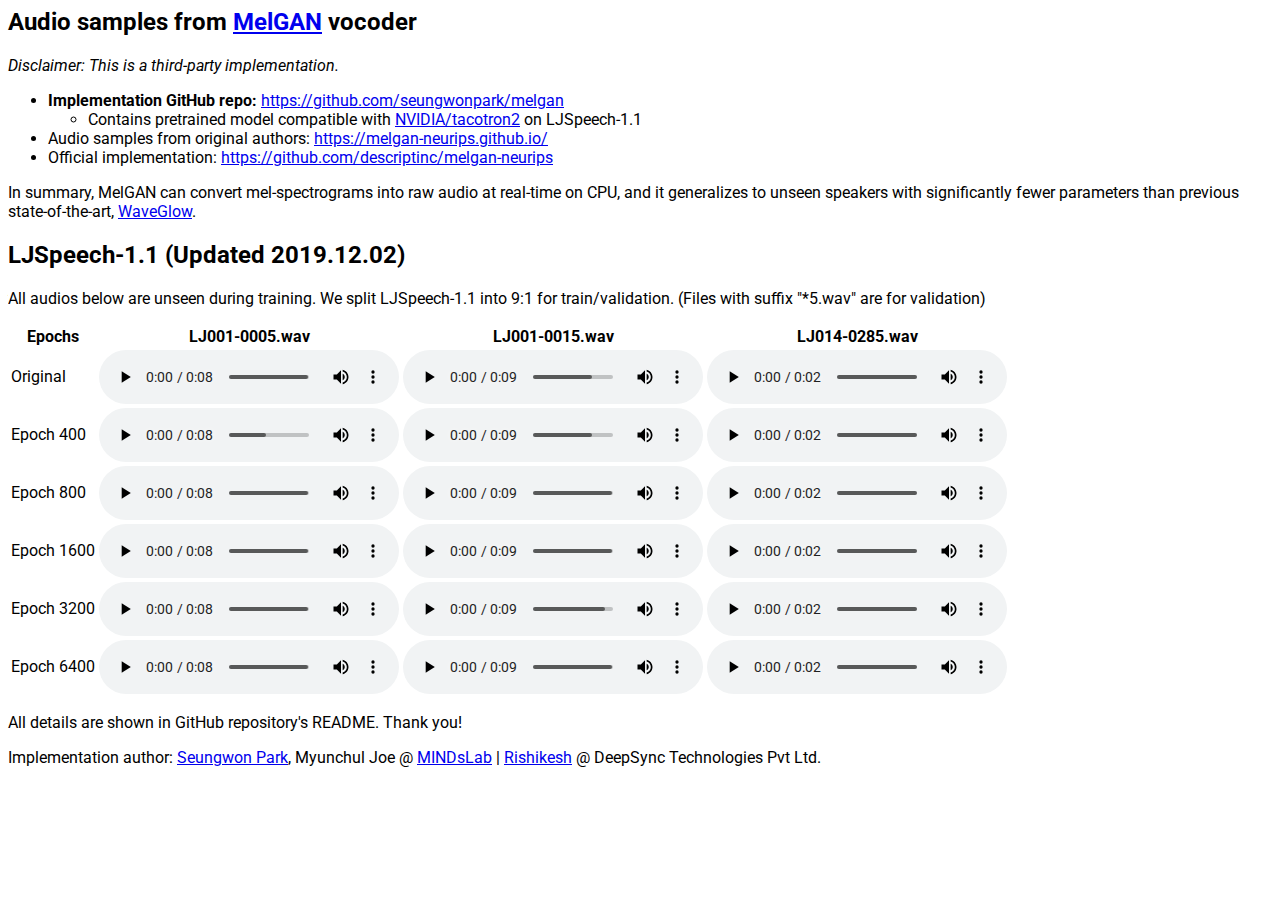
<file: index.html>
<html>

<head>
  <meta http-equiv="Content-Type" content="text/html; charset=UTF-8">
  <title>MelGAN Audio Samples</title>
  <link rel="stylesheet" type="text/css" href="./resources/stylesheet.css">
</head>

<body>
  <div>
  	<h2>Audio samples from <a href="https://arxiv.org/abs/1910.06711">MelGAN</a> vocoder</h2>
    <p><i>Disclaimer: This is a third-party implementation.</i></p>
    <ul>
      <li><b>Implementation GitHub repo:</b> <a href="https://github.com/seungwonpark/melgan">https://github.com/seungwonpark/melgan</a></li>
      <ul>
        <li>Contains pretrained model compatible with <a href="https://github.com/NVIDIA/tacotron2">NVIDIA/tacotron2</a> on LJSpeech-1.1</li>
      </ul>
      <li>Audio samples from original authors: <a href="https://melgan-neurips.github.io/">https://melgan-neurips.github.io/</a></li>
      <li>Official implementation: <a href="https://github.com/descriptinc/melgan-neurips">https://github.com/descriptinc/melgan-neurips</a></li>
    </ul>

    <p>In summary, MelGAN can convert mel-spectrograms into raw audio at real-time on CPU,
      and it generalizes to unseen speakers with significantly fewer parameters than previous state-of-the-art,
      <a href="https://arxiv.org/abs/1811.00002">WaveGlow</a>.
    </p>

    <h2>LJSpeech-1.1 (Updated 2019.12.02)</h2>
    <p>All audios below are unseen during training. We split LJSpeech-1.1 into 9:1 for train/validation. (Files with suffix "*5.wav" are for validation) </p>
    <table>
      <thead>
        <tr>
          <th>Epochs</th>
          <th>LJ001-0005.wav</th>
          <th>LJ001-0015.wav</th>
          <th>LJ014-0285.wav</th>
        </tr>
      </thead>
      <tbody>
        <tr>
          <td>Original</td>
          <td><audio controls class="audio-player" preload="metadata">
              <source src="audios/LJ001-0005.wav" type="audio/wav"></audio></td>
          <td><audio controls class="audio-player" preload="metadata">
              <source src="audios/LJ001-0015.wav" type="audio/wav"></audio></td>
          <td><audio controls class="audio-player" preload="metadata">
              <source src="audios/LJ014-0285.wav" type="audio/wav"></audio></td>
        </tr>
        <tr>
          <td>Epoch 400</td>
          <td><audio controls class="audio-player" preload="metadata">
              <source src="audios/LJ001-0005_reconstructed_epoch0400.wav" type="audio/wav"></audio></td>
          <td><audio controls class="audio-player" preload="metadata">
              <source src="audios/LJ001-0015_reconstructed_epoch0400.wav" type="audio/wav"></audio></td>
          <td><audio controls class="audio-player" preload="metadata">
              <source src="audios/LJ014-0285_reconstructed_epoch0400.wav" type="audio/wav"></audio></td>
        </tr>
        <tr>
          <td>Epoch 800</td>
          <td><audio controls class="audio-player" preload="metadata">
              <source src="audios/LJ001-0005_reconstructed_epoch0800.wav" type="audio/wav"></audio></td>
          <td><audio controls class="audio-player" preload="metadata">
              <source src="audios/LJ001-0015_reconstructed_epoch0800.wav" type="audio/wav"></audio></td>
          <td><audio controls class="audio-player" preload="metadata">
              <source src="audios/LJ014-0285_reconstructed_epoch0800.wav" type="audio/wav"></audio></td>
        </tr>
        <tr>
          <td>Epoch 1600</td>
          <td><audio controls class="audio-player" preload="metadata">
              <source src="audios/LJ001-0005_reconstructed_epoch1600.wav" type="audio/wav"></audio></td>
          <td><audio controls class="audio-player" preload="metadata">
              <source src="audios/LJ001-0015_reconstructed_epoch1600.wav" type="audio/wav"></audio></td>
          <td><audio controls class="audio-player" preload="metadata">
              <source src="audios/LJ014-0285_reconstructed_epoch1600.wav" type="audio/wav"></audio></td>
        </tr>
        <tr>
          <td>Epoch 3200</td>
          <td><audio controls class="audio-player" preload="metadata">
              <source src="audios/LJ001-0005_reconstructed_epoch3200.wav" type="audio/wav"></audio></td>
          <td><audio controls class="audio-player" preload="metadata">
              <source src="audios/LJ001-0015_reconstructed_epoch3200.wav" type="audio/wav"></audio></td>
          <td><audio controls class="audio-player" preload="metadata">
              <source src="audios/LJ014-0285_reconstructed_epoch3200.wav" type="audio/wav"></audio></td>
        </tr>
        <tr>
          <td>Epoch 6400</td>
          <td><audio controls class="audio-player" preload="metadata">
              <source src="audios/LJ001-0005_reconstructed_epoch6400.wav" type="audio/wav"></audio></td>
          <td><audio controls class="audio-player" preload="metadata">
              <source src="audios/LJ001-0015_reconstructed_epoch6400.wav" type="audio/wav"></audio></td>
          <td><audio controls class="audio-player" preload="metadata">
              <source src="audios/LJ014-0285_reconstructed_epoch6400.wav" type="audio/wav"></audio></td>
        </tr>
      </tbody>
    </table>
    <p>All details are shown in GitHub repository's README. Thank you!</p>
    <p>Implementation author: <a href="http://swpark.me">Seungwon Park</a>, Myunchul Joe @ <a href="https://mindslab.ai">MINDsLab</a> | 
      <a href="https://github.com/rishikksh20">Rishikesh</a> @ DeepSync Technologies Pvt Ltd. </p>
  </div>
</body>

</html>
</file>
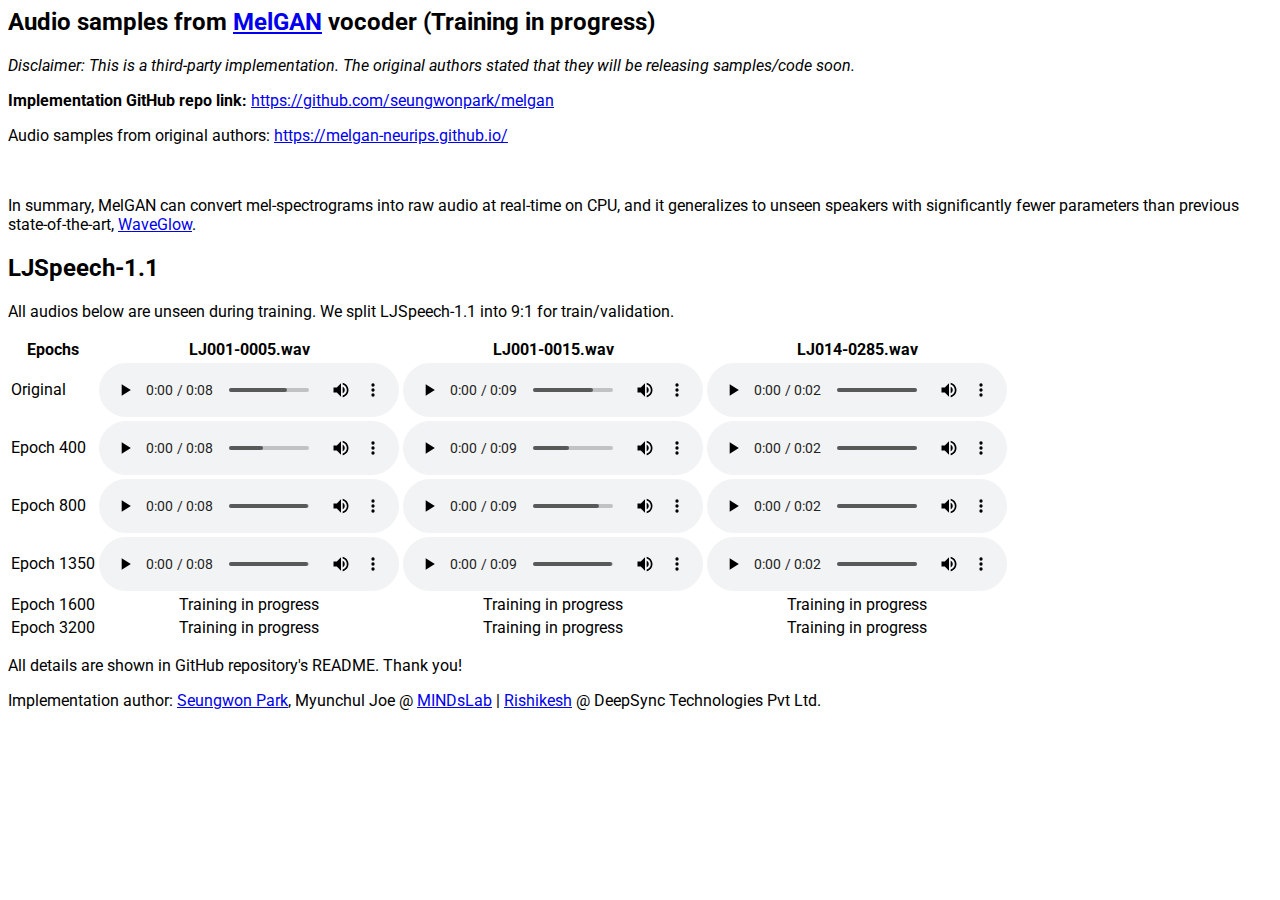
<file: docs/index.html>
<html>

<head>
  <meta http-equiv="Content-Type" content="text/html; charset=UTF-8">
  <title>MelGAN Audio Samples</title>
  <link rel="stylesheet" type="text/css" href="./resources/stylesheet.css">
</head>

<body>
  <div>
  	<h2>Audio samples from <a href="https://arxiv.org/abs/1910.06711">MelGAN</a> vocoder (Training in progress)</h2>
    <p><i>Disclaimer: This is a third-party implementation. The original authors stated that they will be releasing samples/code soon.</i></p>
  	<p><b>Implementation GitHub repo link:</b> <a href="https://github.com/seungwonpark/melgan">https://github.com/seungwonpark/melgan</a></p>
    <p>Audio samples from original authors: <a href="https://melgan-neurips.github.io/">https://melgan-neurips.github.io/</a></p>
    <br>

    <p>In summary, MelGAN can convert mel-spectrograms into raw audio at real-time on CPU,
      and it generalizes to unseen speakers with significantly fewer parameters than previous state-of-the-art,
      <a href="https://arxiv.org/abs/1811.00002">WaveGlow</a>.
    </p>

    <h2>LJSpeech-1.1</h2>
    <p>All audios below are unseen during training. We split LJSpeech-1.1 into 9:1 for train/validation. </p>
    <table>
      <thead>
        <tr>
          <th>Epochs</th>
          <th>LJ001-0005.wav</th>
          <th>LJ001-0015.wav</th>
          <th>LJ014-0285.wav</th>
        </tr>
      </thead>
      <tbody>
        <tr>
          <td>Original</td>
          <td><audio controls class="audio-player" preload="metadata">
              <source src="audios/LJ001-0005.wav" type="audio/wav"></audio></td>
          <td><audio controls class="audio-player" preload="metadata">
              <source src="audios/LJ001-0015.wav" type="audio/wav"></audio></td>
          <td><audio controls class="audio-player" preload="metadata">
              <source src="audios/LJ014-0285.wav" type="audio/wav"></audio></td>
        </tr>
        <tr>
          <td>Epoch 400</td>
          <td><audio controls class="audio-player" preload="metadata">
              <source src="audios/LJ001-0005_reconstructed_epoch0400.wav" type="audio/wav"></audio></td>
          <td><audio controls class="audio-player" preload="metadata">
              <source src="audios/LJ001-0015_reconstructed_epoch0400.wav" type="audio/wav"></audio></td>
          <td><audio controls class="audio-player" preload="metadata">
              <source src="audios/LJ014-0285_reconstructed_epoch0400.wav" type="audio/wav"></audio></td>
        </tr>
        <tr>
          <td>Epoch 800</td>
          <td><audio controls class="audio-player" preload="metadata">
              <source src="audios/LJ001-0005_reconstructed_epoch0800.wav" type="audio/wav"></audio></td>
          <td><audio controls class="audio-player" preload="metadata">
              <source src="audios/LJ001-0015_reconstructed_epoch0800.wav" type="audio/wav"></audio></td>
          <td><audio controls class="audio-player" preload="metadata">
              <source src="audios/LJ014-0285_reconstructed_epoch0800.wav" type="audio/wav"></audio></td>
        </tr>
        <tr>
          <td>Epoch 1350</td>
          <td><audio controls class="audio-player" preload="metadata">
              <source src="audios/LJ001-0005_reconstructed_epoch1350.wav" type="audio/wav"></audio></td>
          <td><audio controls class="audio-player" preload="metadata">
              <source src="audios/LJ001-0015_reconstructed_epoch1350.wav" type="audio/wav"></audio></td>
          <td><audio controls class="audio-player" preload="metadata">
              <source src="audios/LJ014-0285_reconstructed_epoch1350.wav" type="audio/wav"></audio></td>
        </tr>
        <tr>
          <td>Epoch 1600</td>
          <td><div align="center">Training in progress</div></td>
          <td><div align="center">Training in progress</div></td>
          <td><div align="center">Training in progress</div></td>
        </tr>
        <tr>
          <td>Epoch 3200</td>
          <td><div align="center">Training in progress</div></td>
          <td><div align="center">Training in progress</div></td>
          <td><div align="center">Training in progress</div></td>
        </tr>
      </tbody>
    </table>
    <p>All details are shown in GitHub repository's README. Thank you!</p>
    <p>Implementation author: <a href="http://swpark.me">Seungwon Park</a>, Myunchul Joe @ <a href="https://mindslab.ai">MINDsLab</a> | 
      <a href="https://github.com/rishikksh20">Rishikesh</a> @ DeepSync Technologies Pvt Ltd. </p>
  </div>
</body>

</html>
</file>
<file: resources/stylesheet.css>
@import url('https://fonts.googleapis.com/css?family=Roboto:400,400i,700');
body {
   font-family: 'Roboto', Arial, sans-serif;
}
.paper_title {
  font-style: italic;
}
.paper_date {
  font-weight: bold;
}
#toc_container {
  background: #f9f9f9 none repeat scroll 0 0;
  border: 1px solid #aaa;
  display: table;
  font-size: 95%;
  padding-top: 20px;
  padding-left: 20px;
  padding-right: 20px;
  padding-bottom: 8px;
  width: auto;
}
.toc_title {
  font-weight: 700;
  font-size: 18pt;
  text-align: left;
}
#toc_container ul  {
  list-style: outside none none !important; margin-left: -40px;
}
h1 {
    font-size: 2em;
}
h2 {
    font-size: 1.5em;
}
.h2_explainer {
  margin-bottom: 2px;
}
h3 {
  font-size: 1.2em;
  margin-bottom: 2px;
}
.h3_explainer {
  padding-bottom: 10px;
  padding-top: 5px;
}
.transcript {
  font-style: italic;
}
.text_e2e {
  font-style: italic;
  color: #666666;
  font-size: 11pt;
}

/* padding causes text to overlap buttons on e2e page */
.text_gst {
  font-style: italic;
  color: #666666;
  font-size: 11pt;
  padding-bottom: 10px;
  padding-top: 15px;
}

/* for e2e page */
td.reference {
  text-wrap: overflow;
  min-width: 500px;
  max-width: 500px;
}
td.reference button {
  margin-left: 10px;
}
td.algorithm {
  text-align: right;
}
#player {
  position: fixed;
  top: 0;
  right: 0;
}
td.synthesis {
  text-align:center;
}
</file>
<file: docs/resources/stylesheet.css>
@import url('https://fonts.googleapis.com/css?family=Roboto:400,400i,700');
body {
   font-family: 'Roboto', Arial, sans-serif;
}
.paper_title {
  font-style: italic;
}
.paper_date {
  font-weight: bold;
}
#toc_container {
  background: #f9f9f9 none repeat scroll 0 0;
  border: 1px solid #aaa;
  display: table;
  font-size: 95%;
  padding-top: 20px;
  padding-left: 20px;
  padding-right: 20px;
  padding-bottom: 8px;
  width: auto;
}
.toc_title {
  font-weight: 700;
  font-size: 18pt;
  text-align: left;
}
#toc_container ul  {
  list-style: outside none none !important; margin-left: -40px;
}
h1 {
    font-size: 2em;
}
h2 {
    font-size: 1.5em;
}
.h2_explainer {
  margin-bottom: 2px;
}
h3 {
  font-size: 1.2em;
  margin-bottom: 2px;
}
.h3_explainer {
  padding-bottom: 10px;
  padding-top: 5px;
}
.transcript {
  font-style: italic;
}
.text_e2e {
  font-style: italic;
  color: #666666;
  font-size: 11pt;
}

/* padding causes text to overlap buttons on e2e page */
.text_gst {
  font-style: italic;
  color: #666666;
  font-size: 11pt;
  padding-bottom: 10px;
  padding-top: 15px;
}

/* for e2e page */
td.reference {
  text-wrap: overflow;
  min-width: 500px;
  max-width: 500px;
}
td.reference button {
  margin-left: 10px;
}
td.algorithm {
  text-align: right;
}
#player {
  position: fixed;
  top: 0;
  right: 0;
}
td.synthesis {
  text-align:center;
}
</file>
